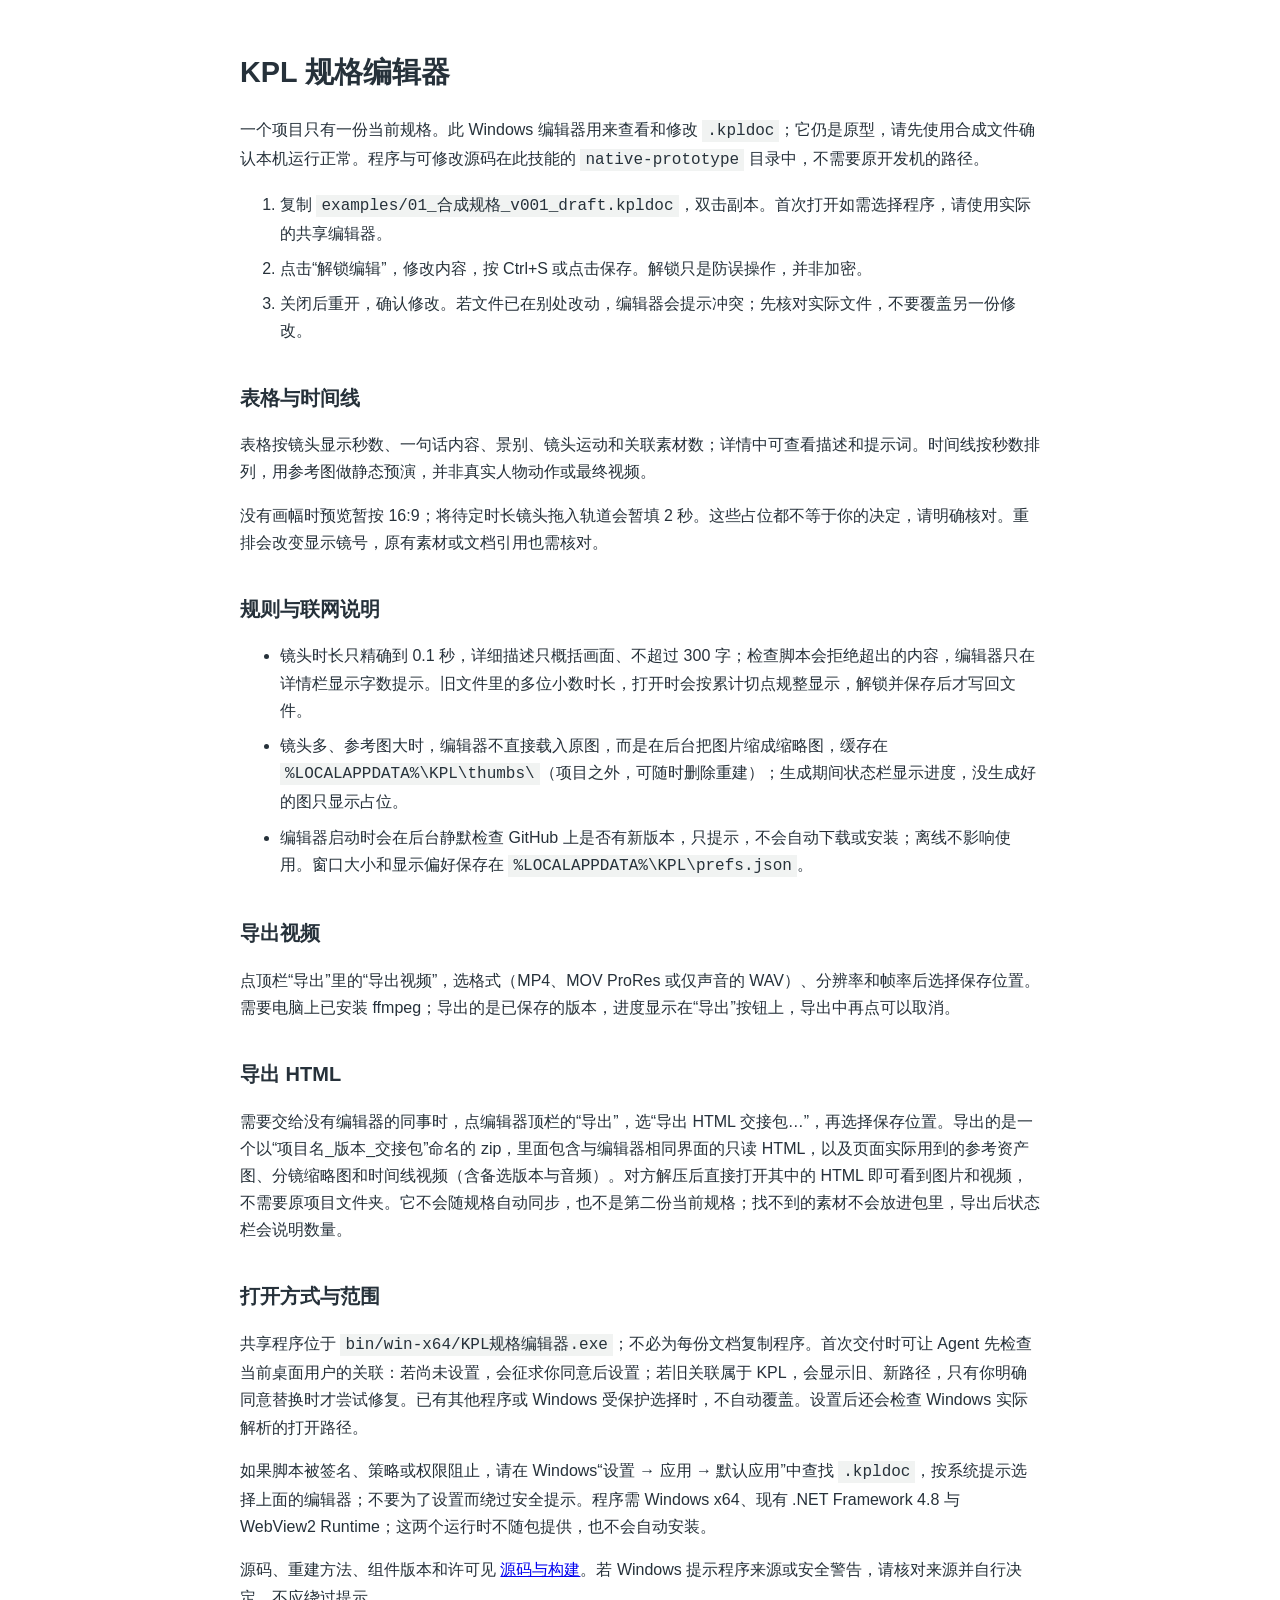
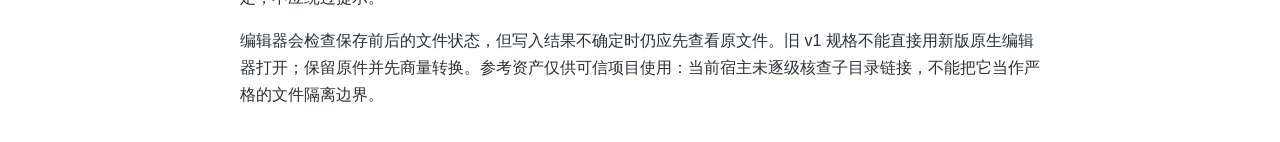
<file: native-prototype/使用说明.html>
<!doctype html>
<html lang="zh-CN"><head><meta charset="utf-8"><meta name="viewport" content="width=device-width,initial-scale=1">
<title>KPL 规格编辑器使用说明</title>
<style>body{max-width:800px;margin:3em auto;padding:0 1.5em;color:#26313a;font:16px/1.7 "Microsoft YaHei",sans-serif}h1{font-size:1.8rem}h2{margin-top:1.8em;font-size:1.25rem}code{overflow-wrap:anywhere;background:#f1f3f2;padding:2px 5px}li{margin:.5em 0}</style></head>
<body><h1>KPL 规格编辑器</h1>
<p>一个项目只有一份当前规格。此 Windows 编辑器用来查看和修改 <code>.kpldoc</code>；它仍是原型，请先使用合成文件确认本机运行正常。程序与可修改源码在此技能的 <code>native-prototype</code> 目录中，不需要原开发机的路径。</p>
<ol><li>复制 <code>examples/01_合成规格_v001_draft.kpldoc</code>，双击副本。首次打开如需选择程序，请使用实际的共享编辑器。</li>
<li>点击“解锁编辑”，修改内容，按 Ctrl+S 或点击保存。解锁只是防误操作，并非加密。</li>
<li>关闭后重开，确认修改。若文件已在别处改动，编辑器会提示冲突；先核对实际文件，不要覆盖另一份修改。</li></ol>
<h2>表格与时间线</h2><p>表格按镜头显示秒数、一句话内容、景别、镜头运动和关联素材数；详情中可查看描述和提示词。时间线按秒数排列，用参考图做静态预演，并非真实人物动作或最终视频。</p>
<p>没有画幅时预览暂按 16:9；将待定时长镜头拖入轨道会暂填 2 秒。这些占位都不等于你的决定，请明确核对。重排会改变显示镜号，原有素材或文档引用也需核对。</p>
<h2>规则与联网说明</h2><ul><li>镜头时长只精确到 0.1 秒，详细描述只概括画面、不超过 300 字；检查脚本会拒绝超出的内容，编辑器只在详情栏显示字数提示。旧文件里的多位小数时长，打开时会按累计切点规整显示，解锁并保存后才写回文件。</li>
<li>镜头多、参考图大时，编辑器不直接载入原图，而是在后台把图片缩成缩略图，缓存在 <code>%LOCALAPPDATA%\KPL\thumbs\</code>（项目之外，可随时删除重建）；生成期间状态栏显示进度，没生成好的图只显示占位。</li>
<li>编辑器启动时会在后台静默检查 GitHub 上是否有新版本，只提示，不会自动下载或安装；离线不影响使用。窗口大小和显示偏好保存在 <code>%LOCALAPPDATA%\KPL\prefs.json</code>。</li></ul>
<h2>导出视频</h2><p>点顶栏“导出”里的“导出视频”，选格式（MP4、MOV ProRes 或仅声音的 WAV）、分辨率和帧率后选择保存位置。需要电脑上已安装 ffmpeg；导出的是已保存的版本，进度显示在“导出”按钮上，导出中再点可以取消。</p>
<h2>导出 HTML</h2><p>需要交给没有编辑器的同事时，点编辑器顶栏的“导出”，选“导出 HTML 交接包…”，再选择保存位置。导出的是一个以“项目名_版本_交接包”命名的 zip，里面包含与编辑器相同界面的只读 HTML，以及页面实际用到的参考资产图、分镜缩略图和时间线视频（含备选版本与音频）。对方解压后直接打开其中的 HTML 即可看到图片和视频，不需要原项目文件夹。它不会随规格自动同步，也不是第二份当前规格；找不到的素材不会放进包里，导出后状态栏会说明数量。</p>
<h2>打开方式与范围</h2><p>共享程序位于 <code>bin/win-x64/KPL规格编辑器.exe</code>；不必为每份文档复制程序。首次交付时可让 Agent 先检查当前桌面用户的关联：若尚未设置，会征求你同意后设置；若旧关联属于 KPL，会显示旧、新路径，只有你明确同意替换时才尝试修复。已有其他程序或 Windows 受保护选择时，不自动覆盖。设置后还会检查 Windows 实际解析的打开路径。</p>
<p>如果脚本被签名、策略或权限阻止，请在 Windows“设置 → 应用 → 默认应用”中查找 <code>.kpldoc</code>，按系统提示选择上面的编辑器；不要为了设置而绕过安全提示。程序需 Windows x64、现有 .NET Framework 4.8 与 WebView2 Runtime；这两个运行时不随包提供，也不会自动安装。</p>
<p>源码、重建方法、组件版本和许可见 <a href="源码与构建.html">源码与构建</a>。若 Windows 提示程序来源或安全警告，请核对来源并自行决定，不应绕过提示。</p>
<p>编辑器会检查保存前后的文件状态，但写入结果不确定时仍应先查看原文件。旧 v1 规格不能直接用新版原生编辑器打开；保留原件并先商量转换。参考资产仅供可信项目使用：当前宿主未逐级核查子目录链接，不能把它当作严格的文件隔离边界。</p>
</body></html>
</file>
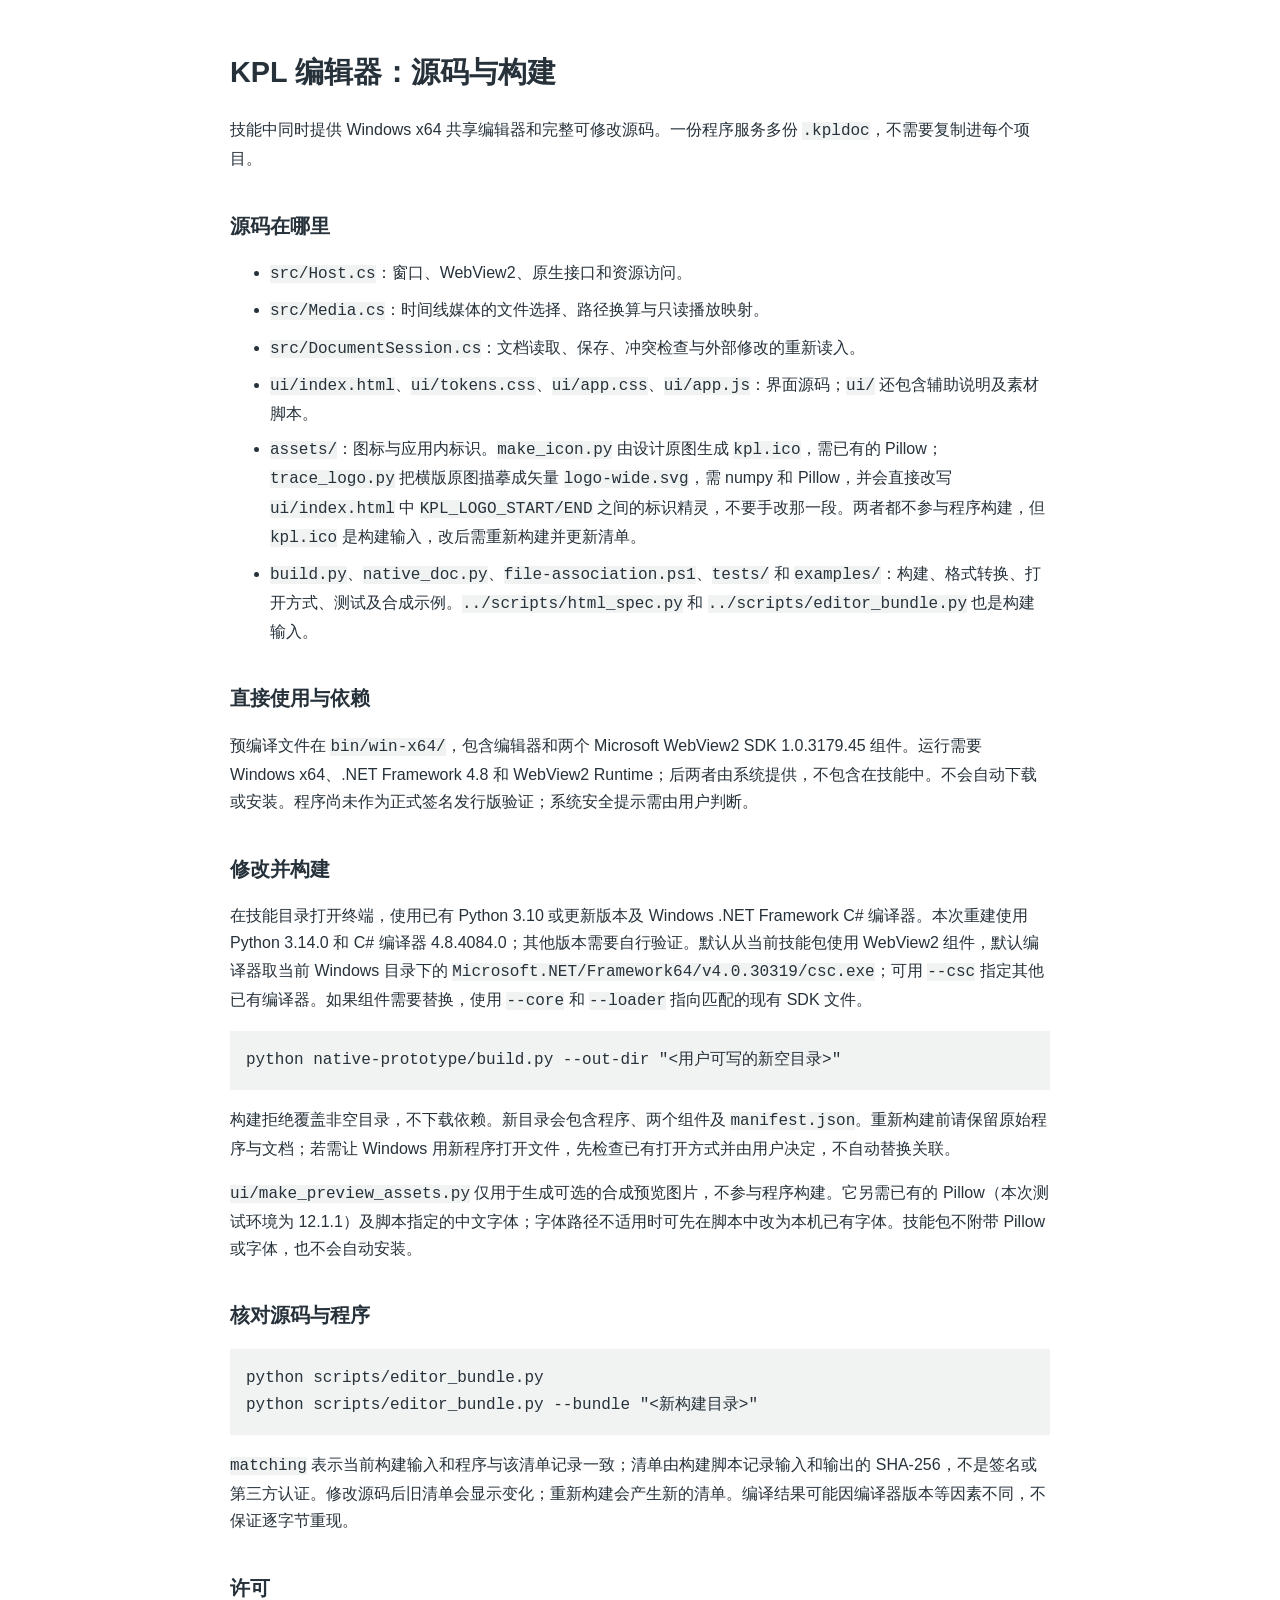
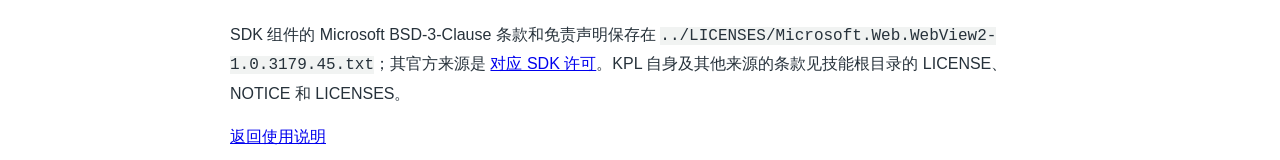
<file: native-prototype/源码与构建.html>
<!doctype html>
<html lang="zh-CN"><head><meta charset="utf-8"><meta name="viewport" content="width=device-width,initial-scale=1">
<title>KPL 编辑器：源码与构建</title>
<style>body{max-width:820px;margin:3em auto;padding:0 1.5em;color:#26313a;font:16px/1.7 "Microsoft YaHei",sans-serif}h1{font-size:1.8rem}h2{margin-top:1.8em;font-size:1.25rem}code,pre{background:#f1f3f2;overflow-wrap:anywhere}pre{padding:1em;white-space:pre-wrap}li{margin:.5em 0}</style></head>
<body><h1>KPL 编辑器：源码与构建</h1>
<p>技能中同时提供 Windows x64 共享编辑器和完整可修改源码。一份程序服务多份 <code>.kpldoc</code>，不需要复制进每个项目。</p>
<h2>源码在哪里</h2>
<ul><li><code>src/Host.cs</code>：窗口、WebView2、原生接口和资源访问。</li><li><code>src/Media.cs</code>：时间线媒体的文件选择、路径换算与只读播放映射。</li>
<li><code>src/DocumentSession.cs</code>：文档读取、保存、冲突检查与外部修改的重新读入。</li>
<li><code>ui/index.html</code>、<code>ui/tokens.css</code>、<code>ui/app.css</code>、<code>ui/app.js</code>：界面源码；<code>ui/</code> 还包含辅助说明及素材脚本。</li>
<li><code>assets/</code>：图标与应用内标识。<code>make_icon.py</code> 由设计原图生成 <code>kpl.ico</code>，需已有的 Pillow；<code>trace_logo.py</code> 把横版原图描摹成矢量 <code>logo-wide.svg</code>，需 numpy 和 Pillow，并会直接改写 <code>ui/index.html</code> 中 <code>KPL_LOGO_START/END</code> 之间的标识精灵，不要手改那一段。两者都不参与程序构建，但 <code>kpl.ico</code> 是构建输入，改后需重新构建并更新清单。</li>
<li><code>build.py</code>、<code>native_doc.py</code>、<code>file-association.ps1</code>、<code>tests/</code> 和 <code>examples/</code>：构建、格式转换、打开方式、测试及合成示例。<code>../scripts/html_spec.py</code> 和 <code>../scripts/editor_bundle.py</code> 也是构建输入。</li></ul>
<h2>直接使用与依赖</h2>
<p>预编译文件在 <code>bin/win-x64/</code>，包含编辑器和两个 Microsoft WebView2 SDK 1.0.3179.45 组件。运行需要 Windows x64、.NET Framework 4.8 和 WebView2 Runtime；后两者由系统提供，不包含在技能中。不会自动下载或安装。程序尚未作为正式签名发行版验证；系统安全提示需由用户判断。</p>
<h2>修改并构建</h2>
<p>在技能目录打开终端，使用已有 Python 3.10 或更新版本及 Windows .NET Framework C# 编译器。本次重建使用 Python 3.14.0 和 C# 编译器 4.8.4084.0；其他版本需要自行验证。默认从当前技能包使用 WebView2 组件，默认编译器取当前 Windows 目录下的 <code>Microsoft.NET/Framework64/v4.0.30319/csc.exe</code>；可用 <code>--csc</code> 指定其他已有编译器。如果组件需要替换，使用 <code>--core</code> 和 <code>--loader</code> 指向匹配的现有 SDK 文件。</p>
<pre>python native-prototype/build.py --out-dir "&lt;用户可写的新空目录&gt;"</pre>
<p>构建拒绝覆盖非空目录，不下载依赖。新目录会包含程序、两个组件及 <code>manifest.json</code>。重新构建前请保留原始程序与文档；若需让 Windows 用新程序打开文件，先检查已有打开方式并由用户决定，不自动替换关联。</p>
<p><code>ui/make_preview_assets.py</code> 仅用于生成可选的合成预览图片，不参与程序构建。它另需已有的 Pillow（本次测试环境为 12.1.1）及脚本指定的中文字体；字体路径不适用时可先在脚本中改为本机已有字体。技能包不附带 Pillow 或字体，也不会自动安装。</p>
<h2>核对源码与程序</h2>
<pre>python scripts/editor_bundle.py
python scripts/editor_bundle.py --bundle "&lt;新构建目录&gt;"</pre>
<p><code>matching</code> 表示当前构建输入和程序与该清单记录一致；清单由构建脚本记录输入和输出的 SHA-256，不是签名或第三方认证。修改源码后旧清单会显示变化；重新构建会产生新的清单。编译结果可能因编译器版本等因素不同，不保证逐字节重现。</p>
<h2>许可</h2>
<p>SDK 组件的 Microsoft BSD-3-Clause 条款和免责声明保存在 <code>../LICENSES/Microsoft.Web.WebView2-1.0.3179.45.txt</code>；其官方来源是 <a href="https://www.nuget.org/packages/Microsoft.Web.WebView2/1.0.3179.45/License">对应 SDK 许可</a>。KPL 自身及其他来源的条款见技能根目录的 LICENSE、NOTICE 和 LICENSES。</p>
<p><a href="使用说明.html">返回使用说明</a></p></body></html>
</file>
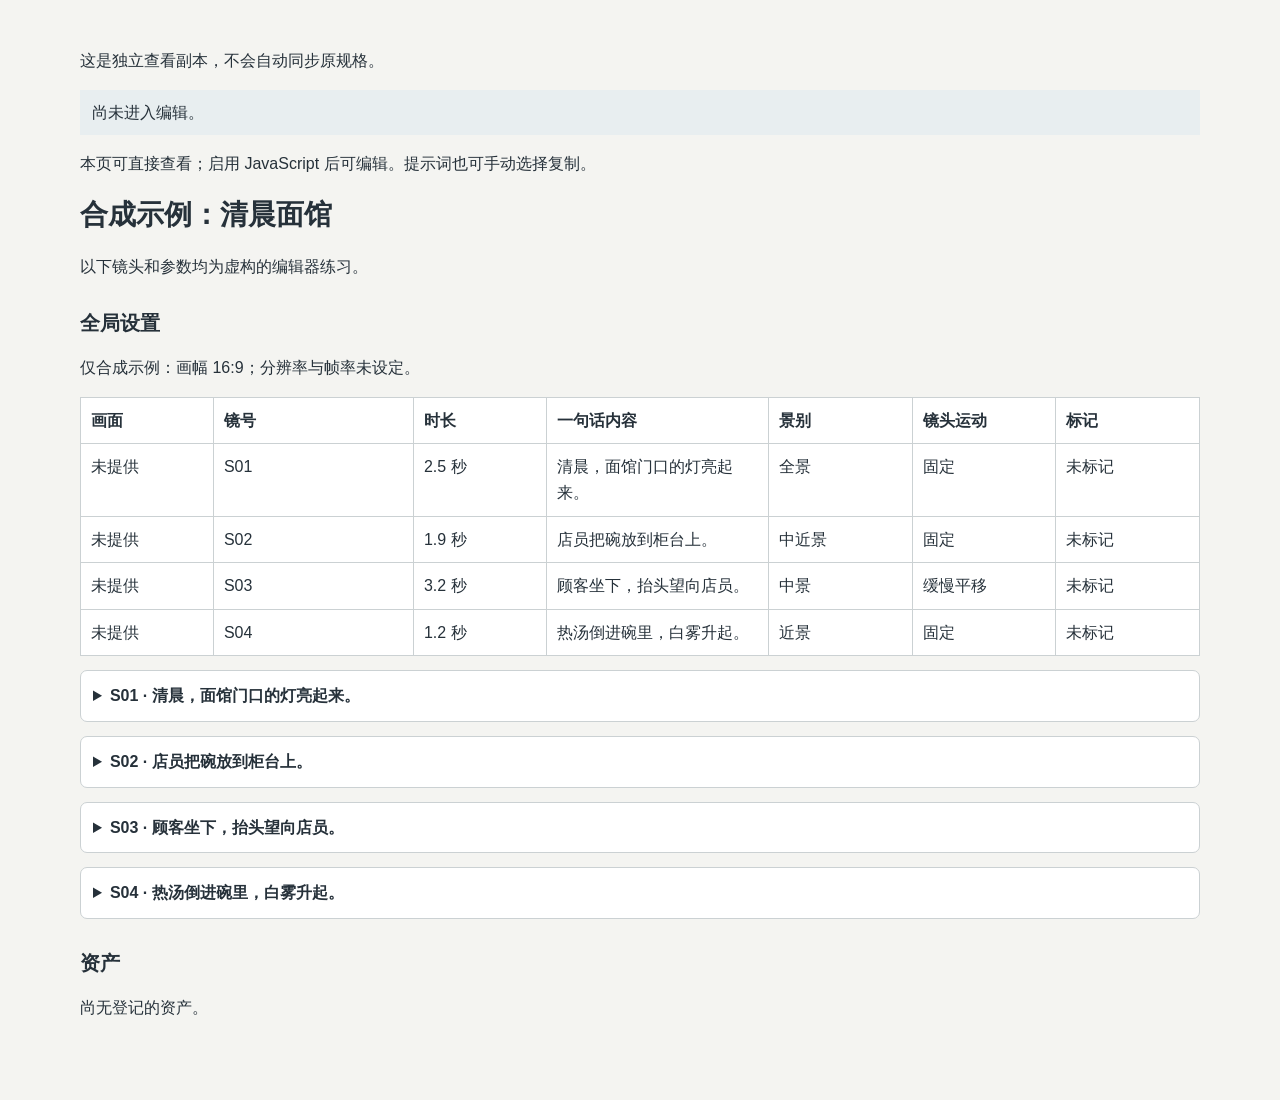
<file: native-prototype/examples/02_合成规格_v001_draft.html>
<!DOCTYPE html>
<html lang="zh-CN"><head><meta charset="utf-8"><meta name="kpl-view-only" content="true"><meta name="viewport" content="width=device-width,initial-scale=1"><meta http-equiv="Content-Security-Policy" content="default-src &#x27;none&#x27;; img-src &#x27;self&#x27; data: file:; style-src &#x27;unsafe-inline&#x27;; script-src &#x27;unsafe-inline&#x27;; connect-src &#x27;none&#x27;; base-uri &#x27;none&#x27;; form-action &#x27;none&#x27;; frame-src &#x27;none&#x27;; object-src &#x27;none&#x27;"><title>合成示例：清晨面馆</title><style>
:root{color-scheme:light;font-family:"Microsoft YaHei","Noto Sans CJK SC",sans-serif;color:#26313a;background:#f4f4f1}
body{margin:0;line-height:1.6}main{max-width:1120px;margin:auto;padding:32px 24px 64px}h1{font-size:28px;margin:0 0 12px}
h2{font-size:20px;margin:28px 0 8px}h3{font-size:16px;margin:18px 0 4px}.lead,.preserve{white-space:pre-wrap;overflow-wrap:anywhere}
table{border-collapse:collapse;width:100%;background:white;table-layout:fixed}th,td{border:1px solid #cbd1d3;text-align:left;padding:10px;vertical-align:top;overflow-wrap:anywhere}
th:nth-child(1){width:10%}th:nth-child(2){width:16%}th:nth-child(3){width:10%}th:nth-child(4){width:18%}img{display:block;max-width:100%;max-height:120px;object-fit:contain}
details,fieldset{background:white;border:1px solid #cbd1d3;border-radius:7px;padding:12px;margin:14px 0}summary{cursor:pointer;font-weight:700}
label{display:block;margin:12px 0}label span{display:block;font-weight:600}input,textarea{box-sizing:border-box;width:100%;font:inherit;padding:8px;border:1px solid #aab3b8;border-radius:4px}
textarea{white-space:pre-wrap;overflow-wrap:anywhere;min-height:72px}button{font:inherit;margin:6px 8px 6px 0;padding:7px 12px;cursor:pointer}
#kpl-status{padding:10px 12px;background:#e8eef0;white-space:pre-wrap}button:focus,input:focus,textarea:focus,summary:focus{outline:3px solid #34718f;outline-offset:2px}
@media(max-width:640px){main{padding:18px 12px}table{table-layout:auto}th,td{padding:5px;font-size:13px}img{max-height:70px}}
</style></head><body><main><p>这是独立查看副本，不会自动同步原规格。</p><div id="kpl-controls" hidden><button type="button" id="kpl-edit">进入编辑</button></div><p id="kpl-status" role="status" aria-live="polite">尚未进入编辑。</p><p>本页可直接查看；启用 JavaScript 后可编辑。提示词也可手动选择复制。</p><!--KPL_VIEW_START--><section id="kpl-view"><h1>合成示例：清晨面馆</h1>
<p class="lead">以下镜头和参数均为虚构的编辑器练习。</p>
<h2>全局设置</h2><p class="preserve">仅合成示例：画幅 16:9；分辨率与帧率未设定。</p>
<table><thead><tr><th>画面</th><th>镜号</th><th>时长</th><th>一句话内容</th><th>景别</th><th>镜头运动</th><th>标记</th></tr></thead><tbody>
<tr><td>未提供</td><td>S01</td><td>2.5 秒</td><td>清晨，面馆门口的灯亮起来。</td><td>全景</td><td>固定</td><td>未标记</td></tr>
<tr><td>未提供</td><td>S02</td><td>1.9 秒</td><td>店员把碗放到柜台上。</td><td>中近景</td><td>固定</td><td>未标记</td></tr>
<tr><td>未提供</td><td>S03</td><td>3.2 秒</td><td>顾客坐下，抬头望向店员。</td><td>中景</td><td>缓慢平移</td><td>未标记</td></tr>
<tr><td>未提供</td><td>S04</td><td>1.2 秒</td><td>热汤倒进碗里，白雾升起。</td><td>近景</td><td>固定</td><td>未标记</td></tr>
</tbody></table>
<details><summary>S01 · 清晨，面馆门口的灯亮起来。</summary>
<h3>详细描述</h3><p class="preserve">清晨，面馆门口的灯亮起来。</p>
<h3>图片生成提示词</h3><textarea readonly rows="4" aria-label="提示词">仅合成练习：清晨，面馆门口的灯亮起来。</textarea>
<h3>视频提示词</h3><textarea readonly rows="4" aria-label="视频提示词">仅合成练习：清晨，面馆门口的灯亮起来。</textarea>
</details>
<details><summary>S02 · 店员把碗放到柜台上。</summary>
<h3>详细描述</h3><p class="preserve">店员把碗放到柜台上。</p>
<h3>图片生成提示词</h3><textarea readonly rows="4" aria-label="提示词">仅合成练习：店员把碗放到柜台上。</textarea>
<h3>视频提示词</h3><textarea readonly rows="4" aria-label="视频提示词">仅合成练习：店员把碗放到柜台上。</textarea>
</details>
<details><summary>S03 · 顾客坐下，抬头望向店员。</summary>
<h3>详细描述</h3><p class="preserve">顾客坐下，抬头望向店员。</p>
<h3>图片生成提示词</h3><textarea readonly rows="4" aria-label="提示词">仅合成练习：顾客坐下，抬头望向店员。</textarea>
<h3>视频提示词</h3><textarea readonly rows="4" aria-label="视频提示词">仅合成练习：顾客坐下，抬头望向店员。</textarea>
</details>
<details><summary>S04 · 热汤倒进碗里，白雾升起。</summary>
<h3>详细描述</h3><p class="preserve">热汤倒进碗里，白雾升起。</p>
<h3>图片生成提示词</h3><textarea readonly rows="4" aria-label="提示词">仅合成练习：热汤倒进碗里，白雾升起。</textarea>
<h3>视频提示词</h3><textarea readonly rows="4" aria-label="视频提示词">仅合成练习：热汤倒进碗里，白雾升起。</textarea>
</details>
<h2>资产</h2>
<p>尚无登记的资产。</p></section><!--KPL_VIEW_END--><section id="kpl-editor" hidden><h2>编辑当前草稿</h2><p>先选择当前项目文件，再保存；浏览器无法核实同名副本的目录。</p><p id="kpl-link-status" role="status" aria-live="polite">尚未选择当前项目文件。</p><div id="kpl-editor-fields"></div><button type="button" id="kpl-add">添加镜头</button><button type="button" id="kpl-select">选择当前项目文件</button><button type="button" id="kpl-remember" disabled>记住此文件，下次继续编辑</button><button type="button" id="kpl-resume" hidden>确认位置未变，继续使用</button><button type="button" id="kpl-forget" hidden>忘记文件关联</button><button type="button" id="kpl-save">保存到所选文件</button><button type="button" id="kpl-download">另存一份副本</button><button type="button" id="kpl-cancel">取消编辑</button></section></main><!--KPL_DATA_START--><script type="application/json" id="kpl-authoritative-data">{
  "schema": "kpl-user-spec-v2",
  "document_id": "synthetic-native-example-001",
  "version": "v001",
  "status": "draft",
  "confirmation": "unconfirmed",
  "revision": 1,
  "title": "合成示例：清晨面馆",
  "summary": "以下镜头和参数均为虚构的编辑器练习。",
  "global_settings": "仅合成示例：画幅 16:9；分辨率与帧率未设定。",
  "layout_aspect": "16:9",
  "assets": [],
  "shots": [
    {
      "id": "synthetic-01",
      "number": "S01",
      "duration_seconds": "2.5",
      "thumbnail": "",
      "content": "清晨，面馆门口的灯亮起来。",
      "description": "清晨，面馆门口的灯亮起来。",
      "shot_scale": "全景",
      "camera_motion": "固定",
      "prompt": "仅合成练习：清晨，面馆门口的灯亮起来。",
      "video_prompt": "仅合成练习：清晨，面馆门口的灯亮起来。",
      "mark": "",
      "layout_camera": null
    },
    {
      "id": "synthetic-02",
      "number": "S02",
      "duration_seconds": "1.9",
      "thumbnail": "",
      "content": "店员把碗放到柜台上。",
      "description": "店员把碗放到柜台上。",
      "shot_scale": "中近景",
      "camera_motion": "固定",
      "prompt": "仅合成练习：店员把碗放到柜台上。",
      "video_prompt": "仅合成练习：店员把碗放到柜台上。",
      "mark": "",
      "layout_camera": null
    },
    {
      "id": "synthetic-03",
      "number": "S03",
      "duration_seconds": "3.2",
      "thumbnail": "",
      "content": "顾客坐下，抬头望向店员。",
      "description": "顾客坐下，抬头望向店员。",
      "shot_scale": "中景",
      "camera_motion": "缓慢平移",
      "prompt": "仅合成练习：顾客坐下，抬头望向店员。",
      "video_prompt": "仅合成练习：顾客坐下，抬头望向店员。",
      "mark": "",
      "layout_camera": null
    },
    {
      "id": "synthetic-04",
      "number": "S04",
      "duration_seconds": "1.2",
      "thumbnail": "",
      "content": "热汤倒进碗里，白雾升起。",
      "description": "热汤倒进碗里，白雾升起。",
      "shot_scale": "近景",
      "camera_motion": "固定",
      "prompt": "仅合成练习：热汤倒进碗里，白雾升起。",
      "video_prompt": "仅合成练习：热汤倒进碗里，白雾升起。",
      "mark": "",
      "layout_camera": null
    }
  ]
}</script><!--KPL_DATA_END--><script type="application/x-kpl-inert" id="kpl-application">/* Offline editor. A file handle is stored locally only when the user opts in. */
(function (root) {
  'use strict';

  const SCHEMA = 'kpl-user-spec-v2';
  const ROOT_FIELDS = ['schema', 'document_id', 'version', 'status', 'confirmation', 'revision',
    'title', 'summary', 'global_settings', 'layout_aspect', 'assets', 'shots'];
  // 文本字段；layout_camera 是预览运镜对象或 null，单独校验、本页不编辑
  const FIELDS = ['number', 'duration_seconds', 'thumbnail', 'content', 'description', 'shot_scale', 'camera_motion', 'prompt',
    'video_prompt', 'mark'];
  const ASSET_FIELDS = ['id', 'name', 'path'];
  const MARKS = {'': '未标记', done: '完成', revise: '待修改', wip: '进行中', question: '有疑问', hold: '搁置'};
  const LABELS = {number: '镜号', duration_seconds: '时长（秒）', thumbnail: '缩略图相对路径', content: '一句话内容',
    description: '详细描述', shot_scale: '景别', camera_motion: '镜头运动', prompt: '图片生成提示词', video_prompt: '视频提示词', mark: '标记'};
  const MULTILINE = ['content', 'description', 'prompt', 'video_prompt'];
  // 描述与提示词中的分段标记 {类别:内容}；只读视图与复制只保留内容（格式见 references/spec-format.md）
  const SEGMENT = /\{(?:镜头|风格|场景|动态|约束)[:：]((?:@\{[^{}]*\}|[^{}])*)\}/g;
  const plainText = value => value.replace(SEGMENT, '$1');
  const exactKeys = (value, keys) => Object.keys(value).length === keys.length && keys.every(key => Object.hasOwn(value, key));

  function encodeData(value) {
    return JSON.stringify(value, null, 2).replace(/[<>&\u2028\u2029]/g, ch =>
      ({'<':'\\u003c','>':'\\u003e','&':'\\u0026','\u2028':'\\u2028','\u2029':'\\u2029'}[ch]));
  }

  /* 预览运镜与 layout 预演清单的 camera 相同：null，或 static/linear 加两个 [左, 上, 右, 下] 归一化裁切框。 */
  function validCamera(value) {
    if (value === null) return true;
    if (!value || typeof value !== 'object' || Array.isArray(value) || !exactKeys(value, ['type', 'start_crop', 'end_crop']) ||
        !['static', 'linear'].includes(value.type)) return false;
    const box = crop => Array.isArray(crop) && crop.length === 4 &&
      crop.every(v => typeof v === 'number' && Number.isFinite(v) && v >= 0 && v <= 1) && crop[0] < crop[2] && crop[1] < crop[3];
    return box(value.start_crop) && box(value.end_crop) &&
      (value.type === 'linear' || value.start_crop.every((v, i) => v === value.end_crop[i]));
  }

  const validAspect = value => value === '' || (/^(\d+(?:\.\d+)?):(\d+(?:\.\d+)?)$/.test(value) && value.split(':').every(v => Number(v) > 0));

  function validate(value) {
    if (!value || typeof value !== 'object' || !exactKeys(value, ROOT_FIELDS) || value.schema !== SCHEMA ||
        typeof value.document_id !== 'string' || !value.document_id.trim() ||
        !/^v(?:00[1-9]|0[1-9][0-9]|[1-9][0-9]{2})$/.test(value.version) ||
        !['draft', 'review', 'final'].includes(value.status) || !Number.isSafeInteger(value.revision) ||
        value.revision < 1 || value.revision >= 2147483647 ||
        !['unconfirmed', 'confirmed'].includes(value.confirmation) ||
        typeof value.title !== 'string' || typeof value.summary !== 'string' || typeof value.global_settings !== 'string' ||
        typeof value.layout_aspect !== 'string' || !validAspect(value.layout_aspect) ||
        !Array.isArray(value.assets) || !Array.isArray(value.shots)) return '规格结构不完整；无法保存。';
    const assetIds = new Set();
    for (const asset of value.assets) {
      if (!asset || typeof asset !== 'object' || !exactKeys(asset, ASSET_FIELDS) ||
          ASSET_FIELDS.some(field => typeof asset[field] !== 'string') || !/^[A-Za-z0-9][A-Za-z0-9_-]*$/.test(asset.id) ||
          assetIds.has(asset.id) || !asset.name.trim() || !safeThumbnail(asset.path)) return '资产登记无效或 ID 重复；无法保存。';
      assetIds.add(asset.id);
    }
    const ids = new Set(), numbers = new Set();
    for (const row of value.shots) {
      if (!row || typeof row !== 'object' || !exactKeys(row, ['id', ...FIELDS, 'layout_camera']) || typeof row.id !== 'string' || !row.id ||
          ids.has(row.id) || FIELDS.some(field => typeof row[field] !== 'string')) return '镜头标识重复或内容不完整；无法保存。';
      ids.add(row.id);
      const number = row.number.trim().toLocaleLowerCase();
      if (!number || numbers.has(number)) return '每个镜头都需要不同的镜号。';
      numbers.add(number);
      if (row.duration_seconds.trim() && (!/^(?:\d+(?:\.\d)?|\.\d)$/.test(row.duration_seconds.trim()) ||
          !Number.isFinite(Number(row.duration_seconds)) || Number(row.duration_seconds) <= 0))
        return '镜头时长应是大于零的秒数，最多精确到 0.1 秒；未决定时留空。';
      if (row.thumbnail && !safeThumbnail(row.thumbnail)) return '缩略图须指向项目参考资产内的图片。';
      if (!Object.hasOwn(MARKS, row.mark)) return '镜头标记无效。';
      if (!validCamera(row.layout_camera)) return '预览运镜须为空，或 static/linear 加两个有效裁切框。';
    }
    return null;
  }

  function safeThumbnail(value) {
    if (typeof value !== 'string' || !value.startsWith('../05_参考资产/') || /[\\:%?#\x00-\x1f]/.test(value)) return false;
    const parts = value.split('/').slice(2);
    return parts.length > 0 && parts.every(x => x && x !== '.' && x !== '..') && /\.(png|jpe?g|webp|gif)$/i.test(value);
  }

  function selectionError(expected, selected) {
    if (!selected || expected.name !== selected.name || expected.documentId !== selected.documentId ||
        expected.normalized !== selected.normalized) return '所选文件与打开的当前规格不一致，请重新选择；未写入。';
    return null;
  }

  function associationKey(documentId, href) {
    if (typeof documentId !== 'string' || !documentId.trim()) return null;
    try {
      const url = new URL(href);
      if (url.protocol !== 'file:') return null;
      url.search = ''; url.hash = '';
      return JSON.stringify(['kpl-file-v1', documentId, url.href]);
    } catch (_) { return null; }
  }

  function validAssociation(record, key, documentId) {
    return !!(record && record.schema === 1 && record.key === key && record.document_id === documentId &&
      typeof record.association_id === 'string' && record.association_id &&
      typeof record.last_sha256 === 'string' && /^[0-9a-f]{64}$/.test(record.last_sha256) &&
      record.handle && record.handle.kind === 'file' && typeof record.handle.getFile === 'function');
  }

  function createHandleStore(indexedDB) {
    function open() {
      if (!indexedDB || typeof indexedDB.open !== 'function') return Promise.reject(new Error('storage unavailable'));
      return new Promise((resolve, reject) => {
        let request, settled = false;
        try { request = indexedDB.open('kpl-file-associations', 1); }
        catch (error) { reject(error); return; }
        request.onupgradeneeded = () => {
          try {
            if (!request.result.objectStoreNames.contains('files')) request.result.createObjectStore('files', {keyPath:'key'});
          } catch (error) {
            if (request.transaction) {try {request.transaction.abort();} catch (_) {}}
            if (!settled) {settled = true; reject(error);}
          }
        };
        request.onerror = () => { if (!settled) {settled = true; reject(request.error || new Error('storage error'));} };
        request.onblocked = () => { if (!settled) {settled = true; reject(new Error('storage blocked'));} };
        request.onsuccess = () => {
          if (settled) {request.result.close(); return;}
          settled = true; resolve(request.result);
        };
      });
    }
    async function transaction(mode, operation) {
      const db = await open();
      try {
        return await new Promise((resolve, reject) => {
          let tx, request, result;
          try { tx = db.transaction('files', mode); request = operation(tx.objectStore('files'), value => {result = value;}, tx); }
          catch (error) { reject(error); return; }
          tx.oncomplete = () => resolve(result === undefined && request ? request.result : result);
          tx.onerror = () => reject(tx.error || (request && request.error) || new Error('storage transaction failed'));
          tx.onabort = () => reject(tx.error || new Error('storage transaction aborted'));
        });
      } finally { db.close(); }
    }
    return {
      get: key => transaction('readonly', store => store.get(key)),
      put: record => transaction('readwrite', store => store.put(record)),
      forget: (key, associationId) => transaction('readwrite', (store, setResult, tx) => {
        const request = store.get(key);
        request.onsuccess = () => {
          const current = request.result;
          if (!current || current.association_id !== associationId) {setResult(false); return;}
          try {store.delete(key); setResult(true);} catch (_) {tx.abort();}
        };
        return request;
      }),
      updateHash: (key, associationId, oldHash, newHash) => transaction('readwrite', (store, setResult, tx) => {
        const request = store.get(key);
        request.onsuccess = () => {
          const current = request.result;
          if (!current || current.association_id !== associationId || current.last_sha256 !== oldHash) {
            setResult(false); return;
          }
          try {store.put({...current, last_sha256:newHash}); setResult(true);} catch (_) {tx.abort();}
        };
        return request;
      })
    };
  }

  async function rememberAssociation(store, key, documentId, associationId, handle, name, baselineHash, hashFile) {
    if (!key || !associationId || !handle || handle.kind !== 'file' || !/^[0-9a-f]{64}$/.test(baselineHash || ''))
      return {status:'unavailable'};
    try {
      const file = await handle.getFile();
      if (file.name !== name || await hashFile(file) !== baselineHash) return {status:'conflict'};
      const record = {schema:1, key, document_id:documentId, association_id:associationId,
                      handle, last_sha256:baselineHash};
      await store.put(record);
      return {status:'remembered', record};
    } catch (_) { return {status:'storage_failed'}; }
  }

  async function restoreAssociation(store, key, record, expected, parseSource, hashFile, userConfirmed) {
    if (userConfirmed !== true) return {status:'needs_confirmation'};
    if (!validAssociation(record, key, expected.documentId)) return {status:'missing'};
    try {
      const current = await store.get(key);
      if (!validAssociation(current, key, expected.documentId) || current.association_id !== record.association_id)
        return {status:'association_changed'};
      const handle = current.handle;
      if (typeof handle.queryPermission !== 'function') return {status:'unavailable'};
      let permission = await handle.queryPermission({mode:'readwrite'});
      if (permission !== 'granted') {
        if (typeof handle.requestPermission !== 'function') return {status:'unavailable'};
        permission = await handle.requestPermission({mode:'readwrite'});
      }
      if (permission !== 'granted') return {status:'permission_denied'};
      const file = await handle.getFile(), source = await file.text(), parsed = parseSource(source);
      if (selectionError(expected, {name:file.name, documentId:parsed.documentId, normalized:parsed.normalized}))
        return {status:'mismatch'};
      const actual = await hashFile(file);
      if (actual !== current.last_sha256) return {status:'conflict'};
      return {status:'ready', handle, hash:actual, record:current};
    } catch (error) {
      if (error && error.name === 'NotFoundError') return {status:'file_unavailable'};
      if (error && error.name === 'AbortError') return {status:'cancelled'};
      return {status:'unavailable'};
    }
  }

  function canEdit(value) { return value.status !== 'final' && value.confirmation !== 'confirmed'; }
  function identityUnchanged(original, working) {
    return ['document_id', 'version', 'status', 'confirmation', 'revision'].every(key => original[key] === working[key]);
  }
  function warnBeforeUnload(event, dirty) {
    if (dirty) { event.preventDefault(); event.returnValue = ''; return true; }
    return false;
  }
  function createSaveGuard() {
    let busy = false;
    return {begin(){if (busy) return false; busy = true; return true;}, end(){busy = false;}};
  }

  async function digestBytes(bytes, cryptoObject) {
    if (!cryptoObject || !cryptoObject.subtle) throw new Error('当前环境无法核对文件版本，不能直接保存。');
    const raw = await cryptoObject.subtle.digest('SHA-256', bytes);
    return Array.from(new Uint8Array(raw), b => b.toString(16).padStart(2, '0')).join('');
  }

  function digestText(text, cryptoObject) { return digestBytes(new TextEncoder().encode(text), cryptoObject); }
  async function digestFile(file, cryptoObject) { return digestBytes(await file.arrayBuffer(), cryptoObject); }

  async function saveToHandle(handle, baselineHash, output, hashText, hashFile) {
    let writer = null, closeAttempted = false;
    try {
      if (!handle || typeof handle.getFile !== 'function' || typeof handle.createWritable !== 'function')
        return {status: 'unavailable'};
      const permission = typeof handle.queryPermission === 'function' ? await handle.queryPermission({mode:'readwrite'}) : 'prompt';
      const granted = permission === 'granted' ? permission :
        (typeof handle.requestPermission === 'function' ? await handle.requestPermission({mode:'readwrite'}) : 'denied');
      if (granted !== 'granted') return {status: 'permission_denied'};
      const expectedOutputHash = await hashText(output);
      if (await hashFile(await handle.getFile()) !== baselineHash) return {status: 'conflict'};
      writer = await handle.createWritable();
      if (await hashFile(await handle.getFile()) !== baselineHash) {
        if (typeof writer.abort === 'function') await writer.abort();
        return {status: 'conflict'};
      }
      await writer.write(output);
      closeAttempted = true;
      await writer.close();
      writer = null;
      const actual = await hashFile(await handle.getFile());
      return actual === expectedOutputHash ? {status: 'saved', hash: actual} : {status: 'readback_mismatch'};
    } catch (error) {
      if (writer && typeof writer.abort === 'function') {
        try { await writer.abort(); } catch (_) { /* do not mask original failure */ }
      }
      return {status: closeAttempted ? 'write_unconfirmed' : error && error.name === 'AbortError' ? 'cancelled' : 'failed'};
    }
  }

  async function copyPrompt(text, clipboard, control) {
    try {
      if (!clipboard || typeof clipboard.writeText !== 'function') throw new Error('clipboard unavailable');
      await clipboard.writeText(text);
      return 'copied';
    } catch (_) {
      if (control && typeof control.focus === 'function' && typeof control.select === 'function') {
        control.focus(); control.select();
        return 'manual';
      }
      return 'unavailable';
    }
  }

  const api = {SCHEMA, FIELDS, MARKS, plainText, encodeData, validate, safeThumbnail, selectionError, associationKey, validAssociation,
    createHandleStore, rememberAssociation, restoreAssociation, canEdit, identityUnchanged,
    warnBeforeUnload, createSaveGuard, digestText, digestFile, saveToHandle, copyPrompt};
  if (typeof module !== 'undefined' && module.exports) module.exports = api;
  if (!root.document) return;

  root.document.addEventListener('DOMContentLoaded', () => {
    const document = root.document;
    const byId = id => document.getElementById(id);
    const normalizedAtOpen = document.documentElement.outerHTML;
    let data, working, handle = null, baselineHash = null, dirty = false, normalizedBaseline = normalizedAtOpen;
    let remembered = null, linkEpoch = 0, linkBusy = false, scopeKey = null;
    const saveGuard = createSaveGuard();
    const status = message => { byId('kpl-status').textContent = message; };
    const linkStatus = message => { byId('kpl-link-status').textContent = message; };
    let indexedDB = null;
    try { indexedDB = root.indexedDB; } catch (_) { /* storage may be disabled */ }
    const handleStore = createHandleStore(indexedDB);
    function beginLink() {
      if (linkBusy) return false;
      linkBusy = true; linkEpoch++;
      ['kpl-select','kpl-remember','kpl-resume','kpl-forget','kpl-save'].forEach(id => {byId(id).disabled = true;});
      return true;
    }
    function endLink() {
      linkBusy = false;
      ['kpl-select','kpl-resume','kpl-forget','kpl-save'].forEach(id => {byId(id).disabled = false;});
      byId('kpl-remember').disabled = !handle;
    }
    const text = (tag, value, cls) => {
      const element = document.createElement(tag);
      if (cls) element.className = cls;
      element.textContent = value || '未填写';
      return element;
    };
    const normalize = source => new DOMParser().parseFromString(source, 'text/html').documentElement.outerHTML;
    const fileName = () => {
      try { return decodeURIComponent(root.location.pathname.split('/').pop()); }
      catch (_) { return ''; }
    };
    const hashText = input => digestText(input, root.crypto);
    const hashFile = file => digestFile(file, root.crypto);

    function fieldValue(value) { return value && value.trim() ? value : '未填写'; }
    function makeView(container, model) {
      container.replaceChildren();
      container.append(text('h1', model.title || '项目规格'));
      container.append(text('p', model.summary, 'lead'));
      container.append(text('h2', '全局设置'));
      container.append(text('p', model.global_settings, 'preserve'));
      const table = document.createElement('table'), head = document.createElement('thead'), hr = document.createElement('tr');
      ['画面', '镜号', '时长', '一句话内容', '景别', '镜头运动', '标记'].forEach(label => hr.append(text('th', label)));
      head.append(hr); table.append(head);
      const body = document.createElement('tbody');
      for (const row of model.shots) {
        const tr = document.createElement('tr');
        const imageCell = document.createElement('td');
        if (safeThumbnail(row.thumbnail)) {
          const img = document.createElement('img'); img.src = row.thumbnail; img.alt = row.number + ' 参考画面'; imageCell.append(img);
        } else imageCell.append(text('span', row.thumbnail ? '路径待核查' : '未提供'));
        tr.append(imageCell, text('td', row.number), text('td', row.duration_seconds ? row.duration_seconds + ' 秒' : '待确认'),
          text('td', row.content), text('td', row.shot_scale), text('td', row.camera_motion), text('td', MARKS[row.mark]));
        body.append(tr);
      }
      table.append(body); container.append(table);
      if (!model.shots.length) container.append(text('p', '尚无镜头。'));
      for (const row of model.shots) {
        const details = document.createElement('details'), summary = document.createElement('summary');
        summary.textContent = (row.number || '未命名镜头') + ' · ' + (row.content || '详情');
        details.append(summary, text('h3', LABELS.description), text('p', fieldValue(plainText(row.description)), 'preserve'), text('h3', LABELS.prompt));
        const prompt = plainText(row.prompt);
        const area = document.createElement('textarea'); area.readOnly = true; area.value = prompt;
        area.textContent = prompt; area.rows = Math.max(3, Math.min(12, prompt.split('\n').length + 1));
        area.setAttribute('aria-label', (row.number || '镜头') + '的图片生成提示词');
        const copy = document.createElement('button'); copy.type = 'button'; copy.textContent = '复制提示词';
        copy.dataset.copy = row.id;
        const video = plainText(row.video_prompt);
        const videoArea = document.createElement('textarea'); videoArea.readOnly = true; videoArea.value = video;
        videoArea.textContent = video; videoArea.rows = Math.max(3, Math.min(12, video.split('\n').length + 1));
        videoArea.setAttribute('aria-label', (row.number || '镜头') + '的视频提示词');
        details.append(area, copy, text('h3', LABELS.video_prompt), videoArea);
        container.append(details);
      }
      container.append(text('h2', '资产'));
      if (!model.assets.length) container.append(text('p', '尚无登记的资产。'));
      else {
        const assets = document.createElement('table'), assetHead = document.createElement('thead'), headRow = document.createElement('tr');
        ['ID', '名称', '路径'].forEach(label => headRow.append(text('th', label)));
        assetHead.append(headRow);
        const assetBody = document.createElement('tbody');
        for (const asset of model.assets) {
          const tr = document.createElement('tr'); tr.append(text('td', asset.id), text('td', asset.name), text('td', asset.path));
          assetBody.append(tr);
        }
        assets.append(assetHead, assetBody); container.append(assets);
      }
    }

    function formControl(parent, label, value, update, multiline) {
      const wrap = document.createElement('label'); wrap.append(text('span', label));
      const input = document.createElement(multiline ? 'textarea' : 'input');
      if (!multiline) input.type = 'text';
      else input.rows = 3;
      input.value = value;
      input.addEventListener('input', () => { update(input.value); dirty = true; status('有未保存修改。'); });
      wrap.append(input); parent.append(wrap);
    }

    function markControl(parent, row) {
      const wrap = document.createElement('label'); wrap.append(text('span', LABELS.mark));
      const select = document.createElement('select');
      for (const [value, label] of Object.entries(MARKS)) select.append(new Option(label, value, false, row.mark === value));
      select.addEventListener('change', () => { row.mark = select.value; dirty = true; status('有未保存修改。'); });
      wrap.append(select); parent.append(wrap);
    }

    function drawEditor() {
      const editor = byId('kpl-editor-fields'); editor.replaceChildren();
      formControl(editor, '项目名称', working.title, value => {working.title = value;}, false);
      formControl(editor, '项目说明', working.summary, value => {working.summary = value;}, true);
      formControl(editor, '全局设置（未决定可留空）', working.global_settings, value => {working.global_settings = value;}, true);
      formControl(editor, '预览画幅（如 16:9，未决定可留空）', working.layout_aspect, value => {working.layout_aspect = value;}, false);
      for (const row of working.shots) {
        const group = document.createElement('fieldset');
        group.append(text('legend', row.number || '新镜头'));
        for (const name of FIELDS) {
          if (name === 'mark') markControl(group, row);
          else formControl(group, LABELS[name], row[name], value => {row[name] = value;}, MULTILINE.includes(name));
        }
        const remove = document.createElement('button'); remove.type = 'button'; remove.textContent = '移除这个镜头';
        remove.addEventListener('click', () => {
          if (!root.confirm('从当前草稿移除这个镜头？保存前可取消本次编辑。')) return;
          working.shots = working.shots.filter(x => x.id !== row.id); dirty = true; drawEditor(); status('有未保存修改。');
        });
        group.append(remove); editor.append(group);
      }
    }

    function serialize(model) {
      const clone = document.documentElement.cloneNode(true);
      clone.querySelector('#kpl-authoritative-data').textContent = encodeData(model);
      clone.querySelector('title').textContent = model.title || '项目规格';
      makeView(clone.querySelector('#kpl-view'), model);
      clone.querySelector('#kpl-editor-fields').replaceChildren();
      clone.querySelector('#kpl-editor').hidden = true;
      clone.querySelector('#kpl-view').hidden = false;
      clone.querySelector('#kpl-controls').hidden = true;
      clone.querySelector('#kpl-status').textContent = '尚未进入编辑。';
      clone.querySelector('#kpl-link-status').textContent = '尚未选择当前项目文件。';
      clone.querySelector('#kpl-remember').disabled = true;
      clone.querySelector('#kpl-resume').hidden = true;
      clone.querySelector('#kpl-forget').hidden = true;
      return '<!DOCTYPE html>\n' + clone.outerHTML + '\n';
    }

    function snapshot() {
      const problem = validate(working);
      if (problem) { status(problem); return null; }
      if (!identityUnchanged(data, working)) {
        status('版本或确认状态不能在页面中更改；请核对原规格。'); return null;
      }
      if (JSON.stringify(working) === JSON.stringify(data)) {
        dirty = false; status('没有未保存修改。'); return null;
      }
      const next = JSON.parse(JSON.stringify(working));
      next.revision = data.revision + 1;
      return {next, html: serialize(next)};
    }

    try {
      data = JSON.parse(byId('kpl-authoritative-data').textContent);
      const problem = validate(data);
      if (problem) throw new Error(problem);
    } catch (_) { status('规格数据无效；无法进入编辑。'); return; }
    scopeKey = associationKey(data.document_id, root.location.href);
    makeView(byId('kpl-view'), data);
    byId('kpl-controls').hidden = false;
    if (!canEdit(data)) {
      byId('kpl-edit').disabled = true;
      status('此版本已确认或标为 final；请另建草稿版本后编辑。');
    }
    async function findRemembered() {
      const epoch = linkEpoch;
      if (!scopeKey) {linkStatus('当前页面无法记住文件；刷新后需重新选择。'); return;}
      try {
        const record = await handleStore.get(scopeKey);
        if (epoch !== linkEpoch) return;
        if (!validAssociation(record, scopeKey, data.document_id)) {
          linkStatus('选择文件后，可选择是否记住；未保存的修改不会因刷新自动保存。'); return;
        }
        remembered = record;
        byId('kpl-resume').hidden = false; byId('kpl-forget').hidden = false;
        let permission = 'unknown';
        try { if (typeof record.handle.queryPermission === 'function') permission = await record.handle.queryPermission({mode:'readwrite'}); }
        catch (_) { /* request is never automatic */ }
        if (epoch !== linkEpoch) return;
        linkStatus(permission === 'granted'
          ? '找到之前记住的文件。确认当前页面位置未变后点击继续；若复制或移动过，请重新选择。'
          : '找到之前记住的文件。确认位置后点击继续，并按浏览器提示重新授权；若复制或移动过，请重新选择。');
      } catch (_) {
        if (epoch === linkEpoch) linkStatus('浏览器的本地关联存储不可用；刷新后需要重新选择文件。');
      }
    }
    findRemembered();
    byId('kpl-edit').addEventListener('click', () => {
      if (!canEdit(data)) return;
      working = JSON.parse(JSON.stringify(data)); dirty = false; drawEditor();
      byId('kpl-view').hidden = true; byId('kpl-editor').hidden = false;
      status('编辑中；尚无未保存修改。');
    });
    byId('kpl-cancel').addEventListener('click', () => {
      if (dirty && !root.confirm('放弃本次未保存修改？')) return;
      working = null; dirty = false; byId('kpl-editor').hidden = true; byId('kpl-view').hidden = false;
      status('已退出编辑。');
    });
    byId('kpl-add').addEventListener('click', () => {
      if (!root.crypto || typeof root.crypto.randomUUID !== 'function') { status('当前环境无法创建稳定镜头标识。'); return; }
      const row = {id: root.crypto.randomUUID()}; FIELDS.forEach(name => {row[name] = '';}); row.layout_camera = null;
      working.shots.push(row); dirty = true; drawEditor(); status('新增镜头尚未保存；请填写镜号。');
    });
    byId('kpl-select').addEventListener('click', async () => {
      if (!beginLink()) return;
      handle = null; baselineHash = null;
      try {
        if (typeof root.showOpenFilePicker !== 'function' || !root.crypto || !root.crypto.subtle) {
          status('当前浏览器不支持直接保存。可用支持该功能的浏览器，或手动另存副本。'); return;
        }
        const picked = await root.showOpenFilePicker({multiple:false, types:[{description:'KPL 规格', accept:{'text/html':['.html']}}]});
        if (!picked.length) { status('已取消选择，修改仍未保存。'); return; }
        const chosen = picked[0], file = await chosen.getFile(), source = await file.text();
        const parsed = new DOMParser().parseFromString(source, 'text/html');
        const node = parsed.getElementById('kpl-authoritative-data');
        let selectedData = null;
        try { selectedData = node && JSON.parse(node.textContent); } catch (_) { /* invalid selection */ }
        const mismatch = selectionError({name:fileName(), documentId:data.document_id, normalized:normalizedBaseline},
          {name:file.name, documentId:selectedData && selectedData.document_id, normalized:normalize(source)});
        if (mismatch) { status(mismatch); return; }
        handle = chosen; baselineHash = await hashFile(file);
        status('已选择同名且内容匹配的文件；请确认它位于当前项目。浏览器无法核实同名副本的目录。');
        linkStatus(remembered
          ? '以前记住的关联仍保留；若要改为当前选择，请点击“记住此文件”，或先忘记旧关联。'
          : '可点击“记住此文件，下次继续编辑”；仅保存这个文件的关联，不会保存未提交的修改。');
      } catch (error) {
        status(error && error.name === 'AbortError' ? '已取消选择，修改仍未保存。' : '无法选择或核对文件，修改仍未保存。');
      } finally {
        if (!handle && remembered) {
          byId('kpl-resume').hidden = false;
          linkStatus('此前记住的关联仍保留；确认位置未变后可继续使用，或重新选择。');
        }
        endLink();
      }
    });
    byId('kpl-remember').addEventListener('click', async () => {
      if (!beginLink()) return;
      try {
        if (!scopeKey || !root.crypto || typeof root.crypto.randomUUID !== 'function') {
          linkStatus('当前浏览器不能记住文件；刷新后请重新选择。'); return;
        }
        const saved = await rememberAssociation(handleStore, scopeKey, data.document_id,
          root.crypto.randomUUID(), handle, fileName(), baselineHash, hashFile);
        if (saved.status === 'remembered') {
          remembered = saved.record;
          byId('kpl-forget').hidden = false; byId('kpl-resume').hidden = true;
          linkStatus('已记住这个文件；下次须确认位置未变，浏览器可能仍会要求授权。');
        } else if (saved.status === 'conflict') linkStatus('文件内容已变化，未记住；请重新核对并选择。');
        else linkStatus(remembered
          ? '未更新此前的关联；当前页仍可保存，下次请核对关联或重新选择。'
          : '无法记住文件；当前页面的保存不受影响，刷新后需重新选择。');
      } finally {endLink();}
    });
    byId('kpl-resume').addEventListener('click', async () => {
      if (!beginLink()) return;
      try {
        const expected = {name:fileName(), documentId:data.document_id, normalized:normalizedBaseline};
        const restored = await restoreAssociation(handleStore, scopeKey, remembered, expected, source => {
          const parsed = new DOMParser().parseFromString(source, 'text/html');
          const node = parsed.getElementById('kpl-authoritative-data');
          const saved = node && JSON.parse(node.textContent);
          return {documentId:saved && saved.document_id, normalized:normalize(source)};
        }, hashFile, true);
        if (restored.status === 'ready') {
          handle = restored.handle; baselineHash = restored.hash; remembered = restored.record;
          byId('kpl-resume').hidden = true;
          linkStatus('已恢复这个文件；如曾复制或移动页面，请重新选择以核对位置。');
        } else if (restored.status === 'permission_denied' || restored.status === 'cancelled') {
          linkStatus('未获得授权或已取消；修改未保存，可重新授权或重新选择文件。');
        } else if (restored.status === 'conflict' || restored.status === 'mismatch') {
          linkStatus('记住的文件与当前页面或上次保存版本不一致；已停止，需重新核对并选择文件。');
        } else if (restored.status === 'file_unavailable') {
          linkStatus('记住的文件不可用或可能已移动；请重新选择当前项目文件。');
        } else if (restored.status === 'association_changed' || restored.status === 'missing') {
          linkStatus('记住的关联已变化或被清除；请刷新核对，或重新选择文件。');
        } else linkStatus('无法恢复关联；请重新选择当前项目文件。');
      } finally {endLink();}
    });
    byId('kpl-forget').addEventListener('click', async () => {
      if (!beginLink()) return;
      handle = null; baselineHash = null;
      try {
        if (!remembered || !scopeKey || !await handleStore.forget(scopeKey, remembered.association_id)) {
          linkStatus('关联已变化或无法清除；本页已断开，请刷新核对。'); return;
        }
        remembered = null; byId('kpl-resume').hidden = true; byId('kpl-forget').hidden = true;
        linkStatus('已忘记关联并断开本页；浏览器已授予的权限需在浏览器设置中撤销。');
      } catch (_) {
        linkStatus('无法清除浏览器中记住的关联；本页已断开，请在浏览器中清理相关数据。');
      } finally {endLink();}
    });
    byId('kpl-save').addEventListener('click', async () => {
      if (!dirty) { status('没有未保存修改。'); return; }
      if (!handle || !baselineHash) { status('请先选择当前项目文件；修改仍未保存。'); return; }
      const result = snapshot(); if (!result) return;
      if (!saveGuard.begin()) { status('正在保存，请稍候。'); return; }
      byId('kpl-editor').querySelectorAll('input,textarea,button').forEach(element => {element.disabled = true;});
      try {
        const previousHash = baselineHash;
        const saved = await saveToHandle(handle, baselineHash, result.html, hashText, hashFile);
        if (saved.status === 'saved') {
          data = result.next; working = JSON.parse(JSON.stringify(data)); dirty = false; baselineHash = saved.hash;
          normalizedBaseline = normalize(result.html); makeView(byId('kpl-view'), data); drawEditor();
          status('已写入并读回核对；相关旧检查和预演需要复核。');
          if (remembered && scopeKey) {
            try {
              const same = handle === remembered.handle ||
                (typeof handle.isSameEntry === 'function' && await handle.isSameEntry(remembered.handle));
              if (same && await handleStore.updateHash(scopeKey, remembered.association_id, previousHash, saved.hash)) {
                remembered = {...remembered, last_sha256:saved.hash};
                linkStatus('文件已保存，记住的关联已更新；下次仍需确认位置及可能的授权。');
              } else linkStatus('文件已保存，但记住的关联未更新；下次请重新选择或重新记住。');
            } catch (_) {linkStatus('文件已保存，但浏览器未更新关联；下次请重新选择或重新记住。');}
          }
        } else if (saved.status === 'conflict') status('文件在编辑期间已变化，已停止覆盖。请保留当前修改并重新核对两个版本。');
        else if (saved.status === 'readback_mismatch' || saved.status === 'write_unconfirmed') status('写入结果未确认；请先检查所选文件，勿直接重复保存。');
        else if (saved.status === 'permission_denied' || saved.status === 'cancelled') status('未获得写入授权或已取消，修改仍未保存。');
        else status('直接保存失败或不可用，修改仍未确认保存。');
      } finally {
        byId('kpl-editor').querySelectorAll('input,textarea,button').forEach(element => {element.disabled = false;});
        saveGuard.end();
      }
    });
    byId('kpl-download').addEventListener('click', () => {
      if (!dirty) { status('没有需要另存的修改。'); return; }
      const result = snapshot(); if (!result) return;
      try {
        const url = URL.createObjectURL(new Blob([result.html], {type:'text/html;charset=utf-8'}));
        const link = document.createElement('a'); link.href = url; link.download = fileName() || '项目规格.html';
        link.click(); root.setTimeout(() => URL.revokeObjectURL(url), 1000);
        status('已请求另存副本；请确认浏览器保存结果。项目原文件尚未回写。');
      } catch (_) { status('另存副本失败；修改仍未保存。'); }
    });
    byId('kpl-view').addEventListener('click', async event => {
      const button = event.target.closest('button[data-copy]'); if (!button) return;
      const row = data.shots.find(x => x.id === button.dataset.copy), area = button.parentElement.querySelector('textarea');
      if (!row) return;
      const result = await copyPrompt(plainText(row.prompt), root.navigator && root.navigator.clipboard, area);
      status(result === 'copied' ? '提示词已复制。' : result === 'manual' ? '已选中提示词，请手动复制。' : '无法自动复制，请手动选择提示词。');
    });
    root.addEventListener('beforeunload', event => {
      warnBeforeUnload(event, dirty);
    });
  });
})(typeof globalThis !== 'undefined' ? globalThis : this);
</script></body></html>
</file>
